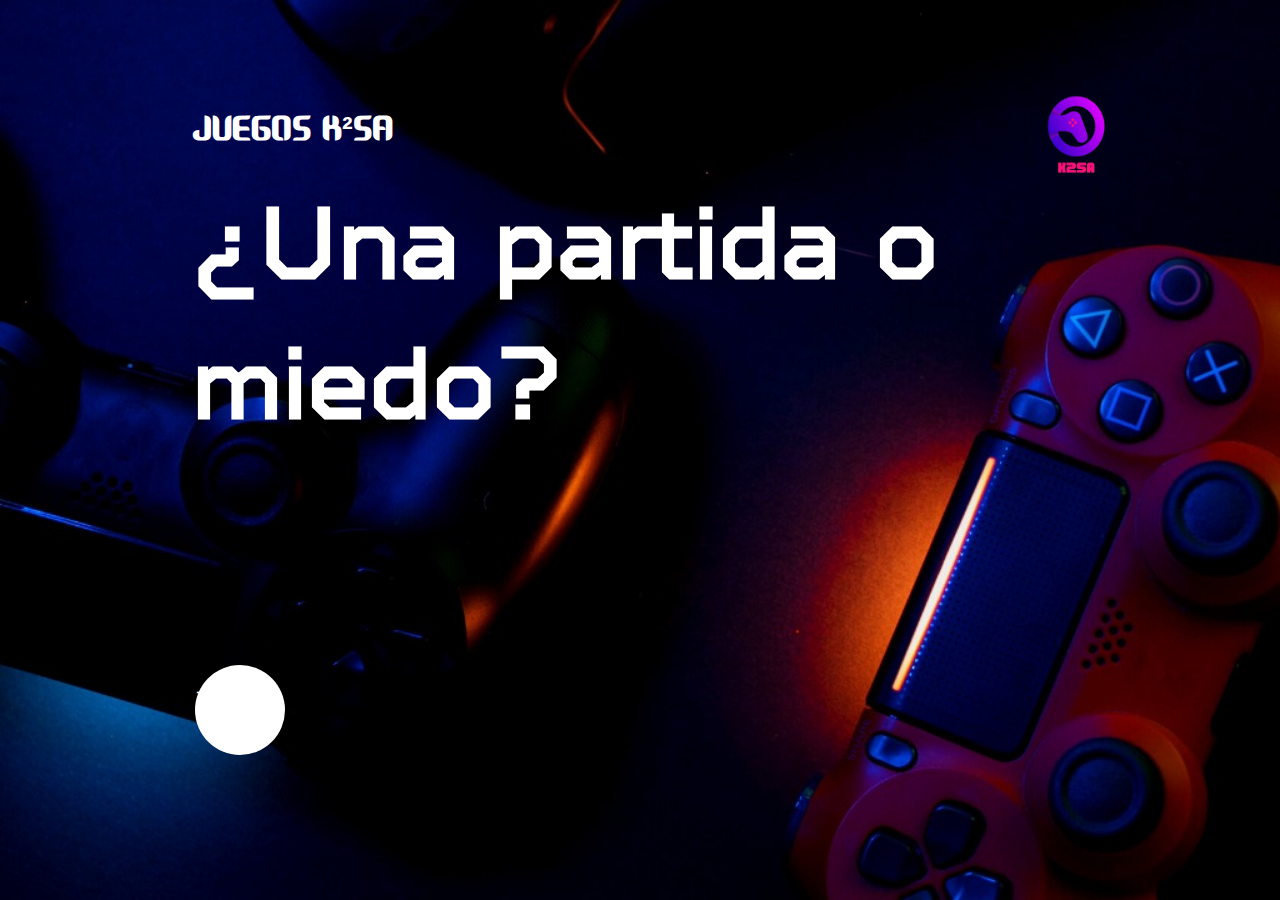
<file: index.html>
<!DOCTYPE html>
<html lang="es">
<head>
    <meta charset="UTF-8">
    <meta http-equiv="X-UA-Compatible" content="IE=edge">
    <meta name="viewport" content="width=device-width, initial-scale=1.0">
    <meta name="msapplication-TileColor" content>
    <link rel="shortcut icon" href="assets/img/Logo.ico.ico" type="image/x-icon">
    <link rel="stylesheet" href="assets/css/index.css">
    <title>K²SA</title>
</head>
<body>
    <h1>JUEGOS K²SA</h1>
    <img src="assets/img/Logo.png" alt="Logo">
    <h2>¿Una partida o miedo?</h2>
	<div class="container">
        <div class="rectangulo"><a href="game/index.html">JUEGA YA</a></div>
		<div class="btn">
		</div>
	</div>
      
</body>
</html>
</file>
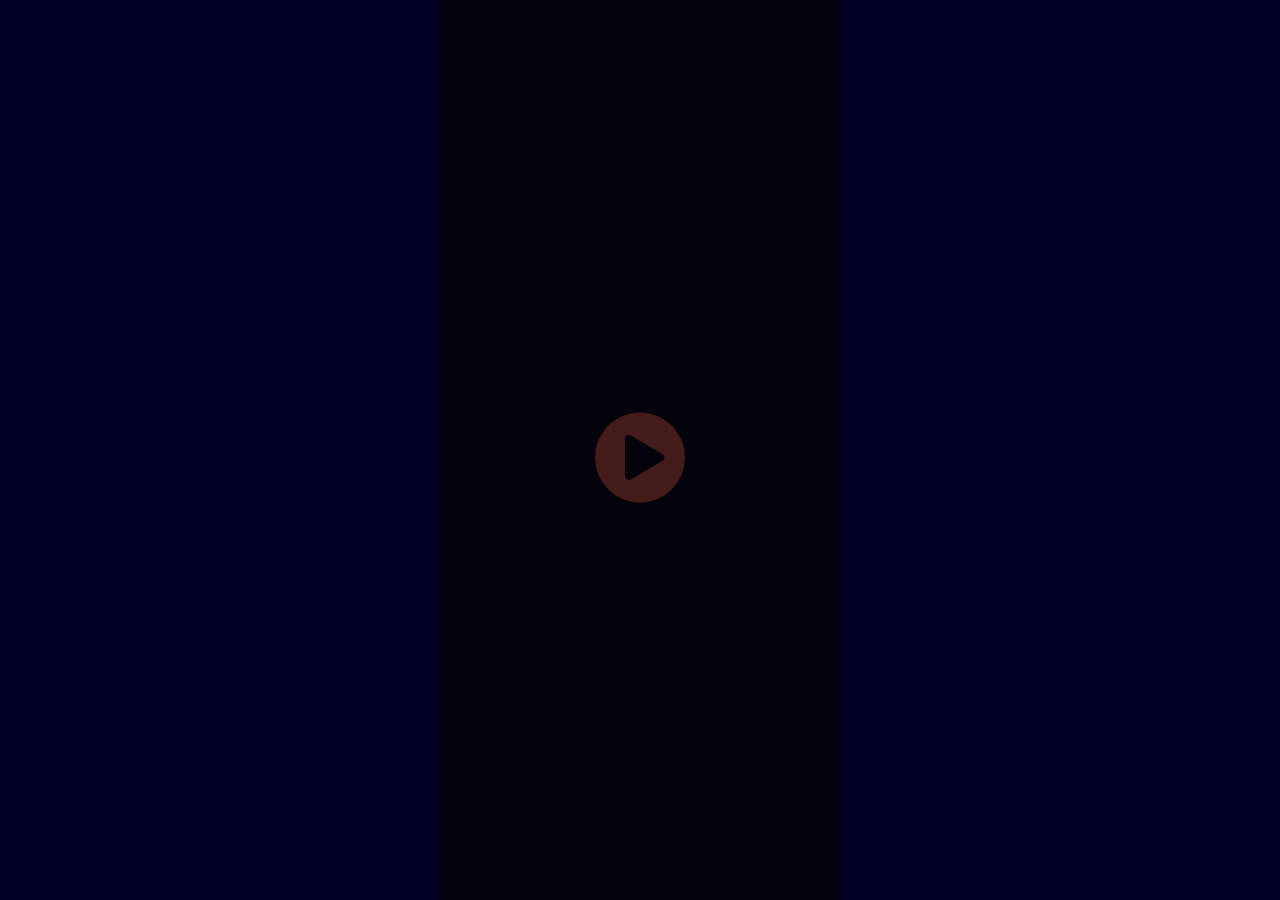
<file: game/index.html>
<!DOCTYPE html>
<html>
  <head>
    <meta charset="utf-8">
    <title></title>
    <link rel="stylesheet" href="css/style.css">
    <link rel="stylesheet" href="https://maxcdn.bootstrapcdn.com/font-awesome/4.7.0/css/font-awesome.min.css" >
    <link rel="shortcut icon" href="img/Logo.ico" type="image/x-icon">
    <title>Juego Carreras</title>
  </head>
  <body>

    <div id="track">

      <div class="dividers-first">
        <div class="divider one">
          <div class="line"></div>
          <div class="line"></div>
          <div class="line"></div>
          <div class="line"></div>
          <div class="line"></div>
          <div class="line"></div>
        </div>
        <div class="divider two">
          <div class="line"></div>
          <div class="line"></div>
          <div class="line"></div>
          <div class="line"></div>
          <div class="line"></div>
          <div class="line"></div>
        </div>
      </div>
      <div class="dividers-second">
        <div class="divider one">
          <div class="line"></div>
          <div class="line"></div>
          <div class="line"></div>
          <div class="line"></div>
          <div class="line"></div>
          <div class="line"></div>
        </div>
        <div class="divider two">
          <div class="line"></div>
          <div class="line"></div>
          <div class="line"></div>
          <div class="line"></div>
          <div class="line"></div>
          <div class="line"></div>
        </div>
      </div>
      <div id="myCar">
        <img src="img/myCar.png">
      </div>

      <div id="first-row-to-avoid">
        <div id="carToAvoid1"><img src="img/car-to-avoid.gif" ></div>
        <div id="carToAvoid2"><img src="img/car-to-avoid.gif" ></div>
        <div id="carToAvoid3"><img src="img/car-to-avoid.gif" ></div>
     </div>

     <div id="second-row-to-avoid">
       <div id="carToAvoid1"><img src="img/car-to-avoid.gif" ></div>
       <div id="carToAvoid2"><img src="img/car-to-avoid.gif" ></div>
       <div id="carToAvoid3"><img src="img/car-to-avoid.gif" ></div>
    </div>


      <i id="start-btn" class="fa fa-play-circle"></i>

      <div id='result'>
        <div id="score">SCORE</div>
        <i class="fa fa-repeat fa-5x"></i>
      </div>
    </div>

    <script src="js/jquery-3.2.1.min.js"></script>
    <script src="js/script.js"></script>

  </body>
</html>
</file>
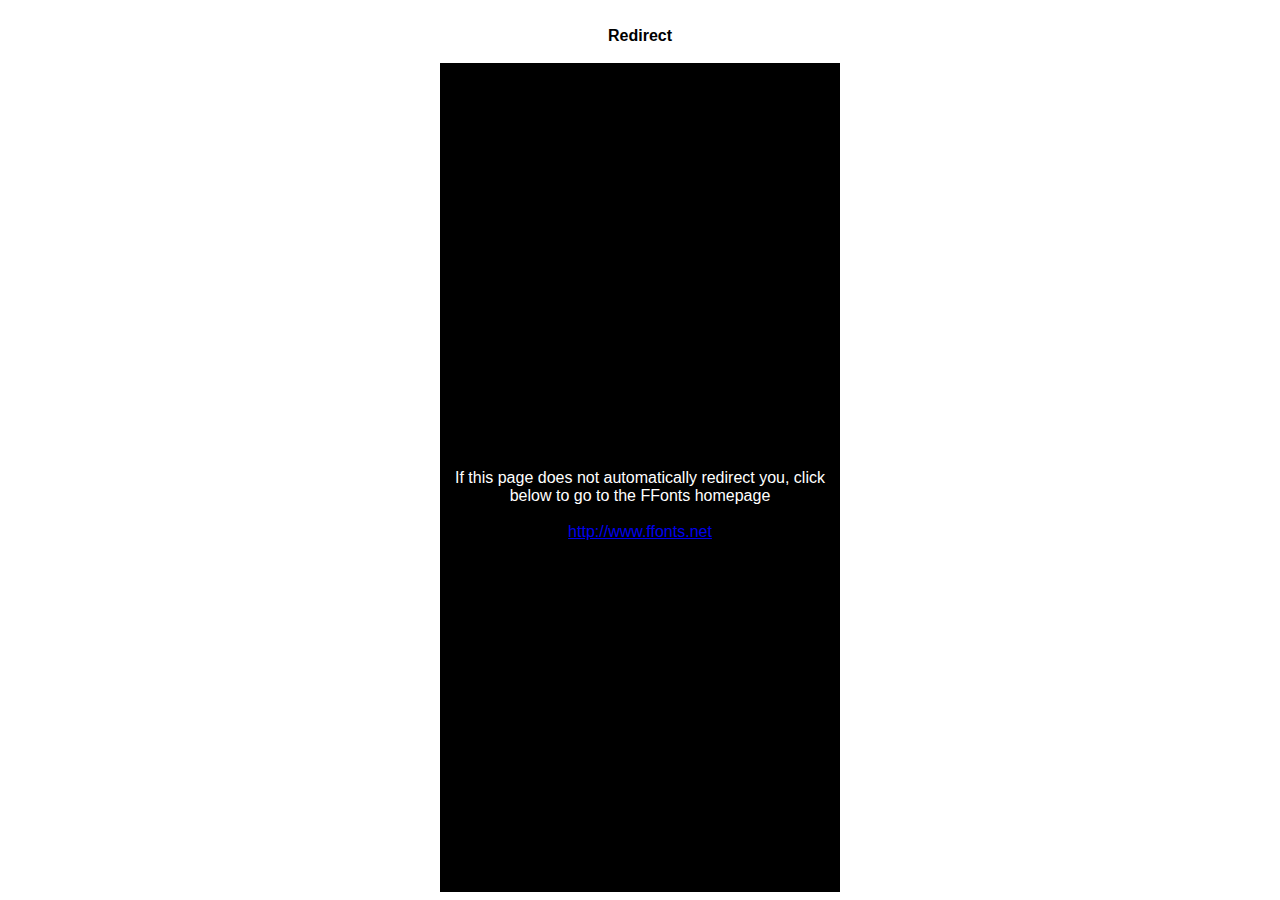
<file: assets/fonts/Cosmic/ffonts.net.htm>
<HTML>
<HEAD>
<TITLE>FFonts - Redirect</TITLE>
<meta http-equiv="refresh" content="1;url=http://www.ffonts.net">
<script language="javascript">
<!-- 
//location.replace("http://www.ffonts.net");
-->
</script>
</HEAD>

<BODY >
<CENTER>
<TABLE WIDTH="400" HEIGHT="100%" BORDER="0" CELLPADDING="0" CELLSPACING="0">
<TR><TD WIDTH="100%" HEIGHT="20" ALIGN="CENTER" VALIGN="LEFT" BGCOLOR="#FFFFFF"><FONT FACE="Arial, Sans Serif, Verdana" SIZE=3 COLOR="#000000"><B>Redirect</B></FONT></TD></TR>
<TR><TD WIDTH="100%" HEIGHT="300" ALIGN="CENTER" VALIGN="LEFT" BGCOLOR="#000000"><BR><BR><BR>
<FONT FACE="Arial, Sans Serif, Verdana" SIZE=3 COLOR="#FFFFFF">If this page does not automatically redirect you, click below to go to the FFonts homepage</FONT>
<BR><BR>
<FONT FACE="Arial, Sans Serif, Verdana" SIZE=3 COLOR="#FFFFFF"><A HREF="http://www.ffonts.net" TARGET="_top">http://www.ffonts.net</A>
</TD></TR>
</TD></TR>
</TABLE>
</CENTER>
</BODY>
</HTML>
</file>
<file: assets/css/index.css>
@font-face {
    font-family: 'CosmicOcto';
    src: url('../fonts/Cosmic/cosmic.ttf') format('truetype');
}

@font-face {
    font-family: 'TTOctosquares';
    src: url('../fonts/tt_octosquares/TT Octosquares Trial Regular.ttf') format('truetype');
}

:root {
    --fuente-1: 'CosmicOcto', Arial, sans-serif;
    --fuente-2: 'TTOctosquares', Arial, sans-serif;
}
html{
	margin: 0;
	padding: 0;
}

body {
    background: url("../img/Background-Desktop.jpeg") no-repeat;
	background-size: cover;
}
a{
	text-decoration: none;
	color: white;
}

h1, h2{
    color: white;
    position: absolute;
    left: 15vw;
}

h1{
    font-family: var(--fuente-1);
    top: 10vh;
}

h2{
    font-family: var(--fuente-2);
    top: 10vh;
	right: 10vw;
    font-size: 100px;
}
img{
	position: relative;
	left: 80vw;
	top: 9vh;
	width: 7vw;
	height: 10vh;
}

.container {
	position: absolute;
	left: 16vw;
	top: 45%;
	transform: translate(-50%,-50%);
	padding: 10px;
}

.rectangulo {
	position: absolute;
	top: 31vh;
	outline: none;
	box-sizing: border-box;
	height: 8vh;
	width: 0;
	padding: 0 20px;
	color: white;
    font-family: var(--fuente-2);
	border-radius: 50px;
	padding-top: 12px;
    background-color: #FF0F7B;
	transition: all .7s ease;
	display: flex;
	justify-content: center;
    text-align: center;
	font-weight: 600;
}

.btn {
	position: absolute;
	right: 0px;
	left: 0px;
	top: 30vh;
	width: 10vh;
	height: 10vh;
	background: white;
	line-height: 80px;
	border-radius: 50%;
	text-align: center;
	cursor: pointer;
	transition: .5s;
}


.container:hover .rectangulo {
	display: block;
	width: 280px;

	
}

.btn:hover{
	background: white;
	transition: all .7s ease;
}
</file>
<file: game/css/style.css>
@font-face {
  font-family: 'CosmicOcto';
  src: url('../fonts/Cosmic/cosmic.ttf') format('truetype');
}

:root {
  --fuente-1: 'CosmicOcto', Arial, sans-serif;
}

body{
  margin:0;
  background-color: #000123;
}

/* track for car racing */
#track {
  width: 400px;
  height: 100vh;
  margin: 0 auto;
  position: relative;
  background-color:  #05040d;
  overflow: hidden;
}
/* the divider lines */

.dividers-first{
  width: 100%;
  height: 100%;
  position: absolute;
  top: -115%;
}

.dividers-second{
  width: 100%;
  height: 100%;
  position: absolute;
  top: -210%;
}
.divider {
  width: 1.4285%;
  position: absolute;
  top: 0;
  height: 100%;
}
.divider .line{
  width: 100%;
  height: 12.5%;
  background-color:  #ae3610;
  margin-top: 20px;
}
.one{
  left: 32.5555%;
}
.two{
  left: 65.5555%;
}

/* car to drive */
#myCar{
  width: 15.714%;
  height: 18.0%;
  position: absolute;
  bottom:-25%;
  left: 42.5%;
  transition: left 0.4s ease 0s;
}
#myCar img{
  width: 100%;
}

/* car to avoid */
#first-row-to-avoid{
  width: 100%;
  height: 18%;
  position: absolute;
  top: -22%;
  left: 0;
}
#second-row-to-avoid{
  width: 100%;
  height: 18%;
  position: absolute;
  top: -75%;
  left: 0;
}
#carToAvoid1, #carToAvoid2, #carToAvoid3 {
  width: 15.714%;
  height: 100%;
  position: absolute;
  overflow: visible;

}
#carToAvoid1{
  left: 8.0%;
  display: none;
}
#carToAvoid2{
  left: 41%;
}
#carToAvoid3{
  left: 75%;
  display: none;
}

#carToAvoid1 img, #carToAvoid2 img, #carToAvoid3 img{
  width: 100%;
}



/* start button */
#start-btn{
  width: 100px;
  height: 100px;
  border-radius: 100%;
  font-size: 105px;
  color: #441c1B;
  text-align: center;
  position: absolute;
  left: 0;
  right: 0;
  margin-left: auto;
  margin-right: auto;
  top: 45%;
  cursor: pointer;
  animation: 6s hover infinite;

}
@keyframes hover{
  0%{ color: #441c1B;
  }
  50%{  color: #a3a;
  }
}

/* score and restart button */
#result{
  position: absolute;
  left: 0;
  right: 0;
  margin-left: auto;
  margin-right: auto;
  margin-top: 250px;
  width: 170px;
  display: none;
}

#score{
  width: 100%;
  font-family: var(--fuente-1);
  line-height: 1.5;
  font-size: 38px;
  color: white;
  font-weight: 600;
  text-align: center;
}
#result i{
  margin-left: 50px;
  color: #FF0F7B;
  margin-top: 70px;
  cursor: pointer;
}
#result i:hover{
  box-shadow: black 50px;
  color:  #a3a;
}
</file>
